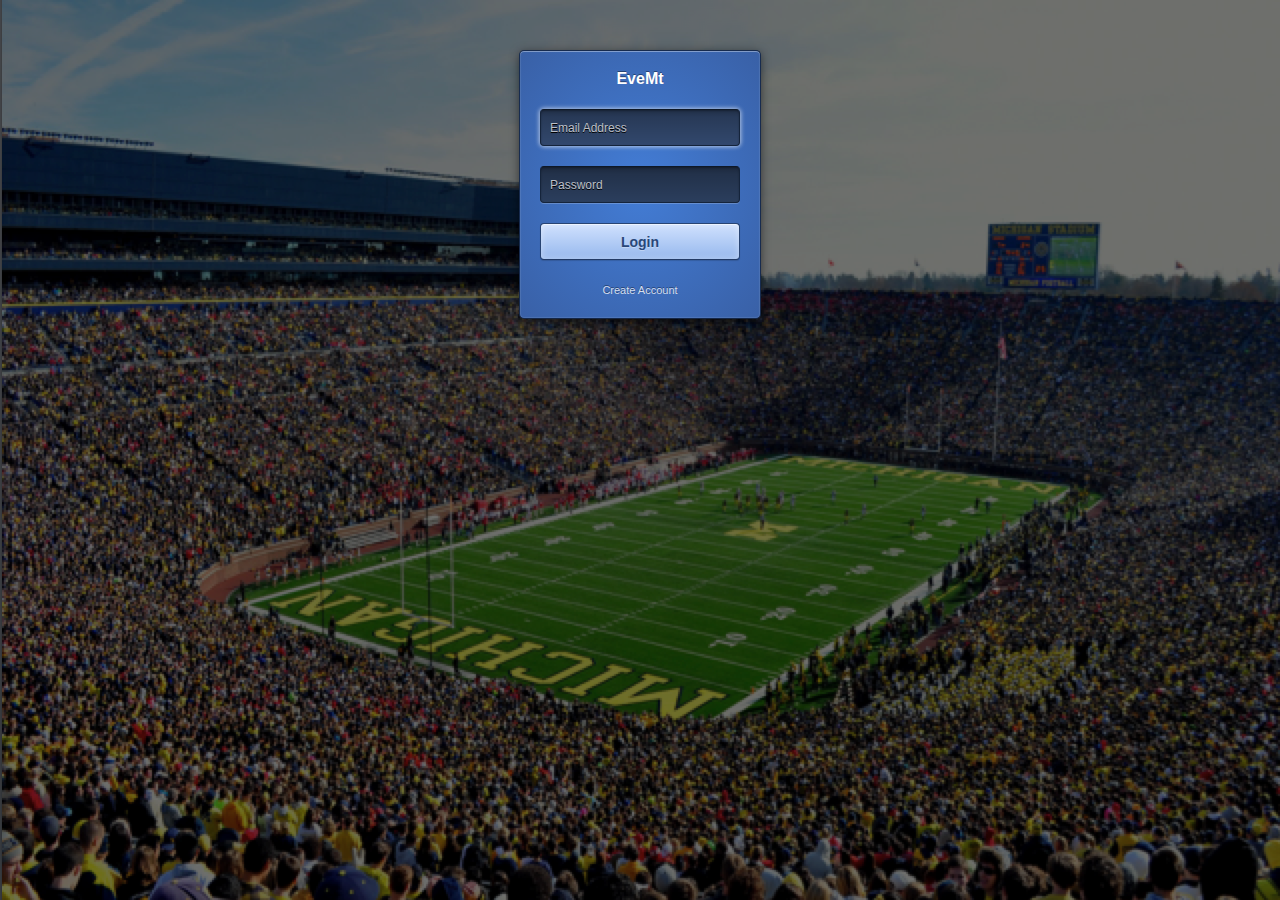
<file: index.html>
<!DOCTYPE html>
<!--[if lt IE 7]> <html class="lt-ie9 lt-ie8 lt-ie7" lang="en"> <![endif]-->
<!--[if IE 7]> <html class="lt-ie9 lt-ie8" lang="en"> <![endif]-->
<!--[if IE 8]> <html class="lt-ie9" lang="en"> <![endif]-->
<!--[if gt IE 8]><!-->
<html lang="en">
<!--<![endif]-->

<head>
    <meta charset="utf-8">
    <meta http-equiv="X-UA-Compatible" content="IE=edge,chrome=1">
    <title>EveMt Login Form</title>
    <link rel="stylesheet" href="css/style.css">
    <script type="text/javascript" src="http://www.parsecdn.com/js/parse-latest.js"></script>

    <!--[if lt IE 9]><script src="//html5shim.googlecode.com/svn/trunk/html5.js"></script><![endif]-->

    <script type="text/javascript">
        Parse.initialize("ceajBSmAu77xOiu9Bki5uO11YFc7G6Xr0kqHTrvu", "EWFhdSHaW1Da1ua68a4NtN2NrVwi1GohZhjL22Ti");

        function signUp() {
            event.preventDefault();
            var user = new Parse.User();
            Parse.User.logIn(document.getElementById("username-val").value, document.getElementById("password-val").value, {

                success: function(user) {
                    //go to event page
                    window.location.href = "findEvent.html";

                },
                error: function(user, error) {
                    console.log("Error: " + error.code + " " + error.message);
                    document.getElementById("invalid-login").innerHTML = "Invalid Login Credentials!";
                }
            });
        }

        function checkLoggedIn() {
            var currentUser = Parse.User.current();
            if (currentUser) {
                // do stuff with the user
                window.location.href = "findEvent.html";
            } else {
                // show the signup or login page

            }
        }
    </script>
</head>

<body background="background.png" onload="checkLoggedIn()">
    <form id="loginForm" class="login">
        <h1>EveMt</h1>
        <input type="email" name="email" class="login-input" placeholder="Email Address" id="username-val" autofocus required aria-required="true">
        <input type="password" name="password" class="login-input" placeholder="Password" id="password-val" required aria-required="true">
        <input type="submit" value="Login" class="login-submit" onclick="signUp();">
        <h1 id="invalid-login"> </h1>
        <p class="login-help"><a href="createAccount.html">Create Account</a>
        </p>
    </form>

    <script src="http://ajax.googleapis.com/ajax/libs/jquery/1.11.3/jquery.min.js"></script>
    <script src="https://maxcdn.bootstrapcdn.com/bootstrap/3.3.5/js/bootstrap.min.js"></script>


</body>

</html>
</file>
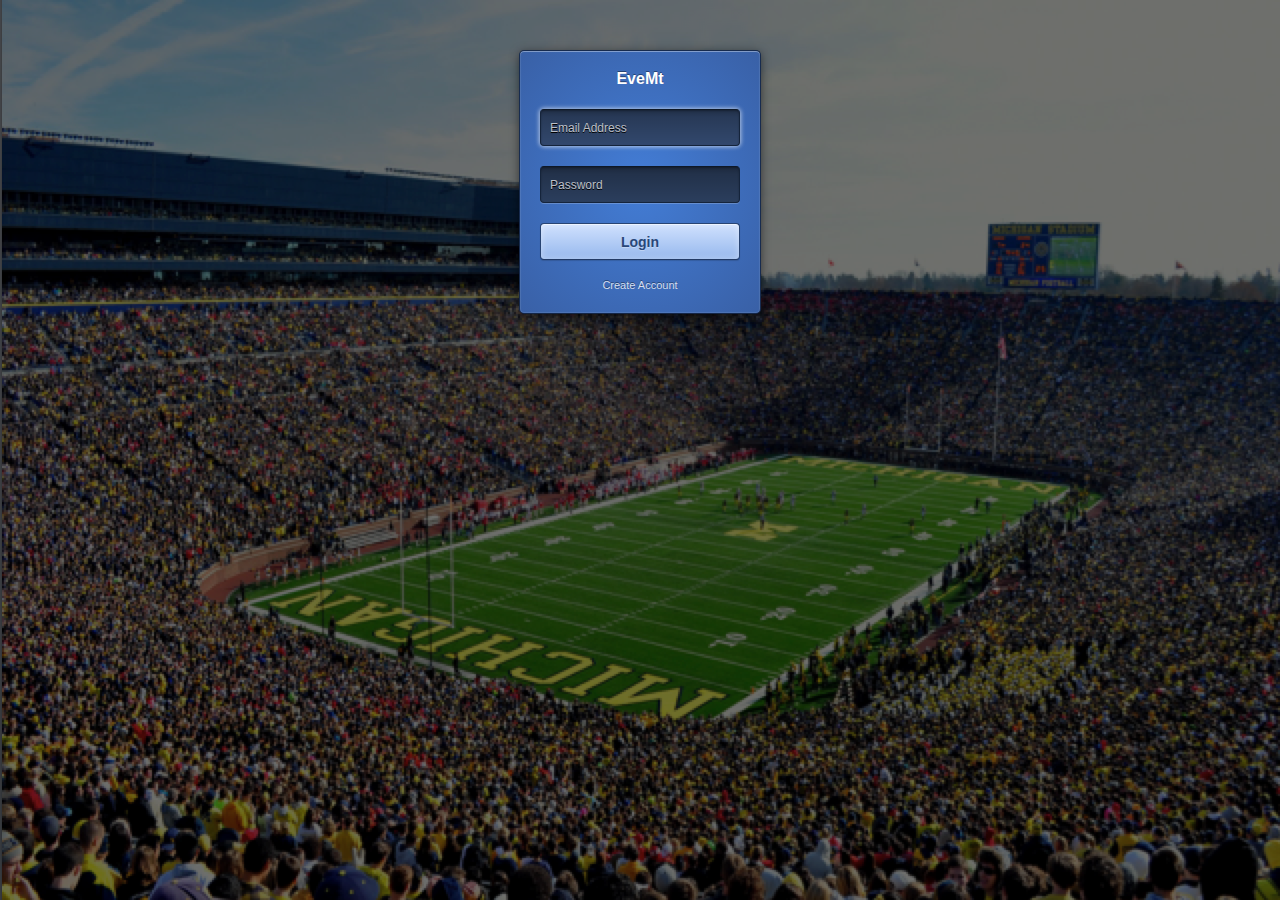
<file: login/index.html>
<!DOCTYPE html>
<!--[if lt IE 7]> <html class="lt-ie9 lt-ie8 lt-ie7" lang="en"> <![endif]-->
<!--[if IE 7]> <html class="lt-ie9 lt-ie8" lang="en"> <![endif]-->
<!--[if IE 8]> <html class="lt-ie9" lang="en"> <![endif]-->
<!--[if gt IE 8]><!--> <html lang="en"> <!--<![endif]-->
<head>
  <meta charset="utf-8">
  <meta http-equiv="X-UA-Compatible" content="IE=edge,chrome=1">
  <title>EveMt Login Form</title>
  <link rel="stylesheet" href="css/style.css">
  <!--[if lt IE 9]><script src="//html5shim.googlecode.com/svn/trunk/html5.js"></script><![endif]-->
</head>
<body background="background.png">
  <form id="loginForm" class="login">
    <h1>EveMt</h1>
    <input type="email" name="email" class="login-input" placeholder="Email Address" id="username-val" autofocus>
    <input type="password" name="password" class="login-input" placeholder="Password" id="password-val">
    <input type="submit" value="Login" class="login-submit" onclick="signUp();">
    <p class="login-help"><a href="createAccount.html">Create Account</a></p>
  </form>

  <script type = "text/javascript">
    function signUp() {
      event.preventDefault();
      Parse.User.logIn(document.getElementById("username-val").value, d
                       document.getElementById("password-val").value, {
        success: function(user) {
          // Do stuff after successful login.
          window.location.href = "home.html";
        },
        error: function(user, error) {
          // The login failed. Check error to see why.
          alert("Error: " + error.code + " " + error.message);
        }
      });
    });
  </script>
</body>
</html>
</file>
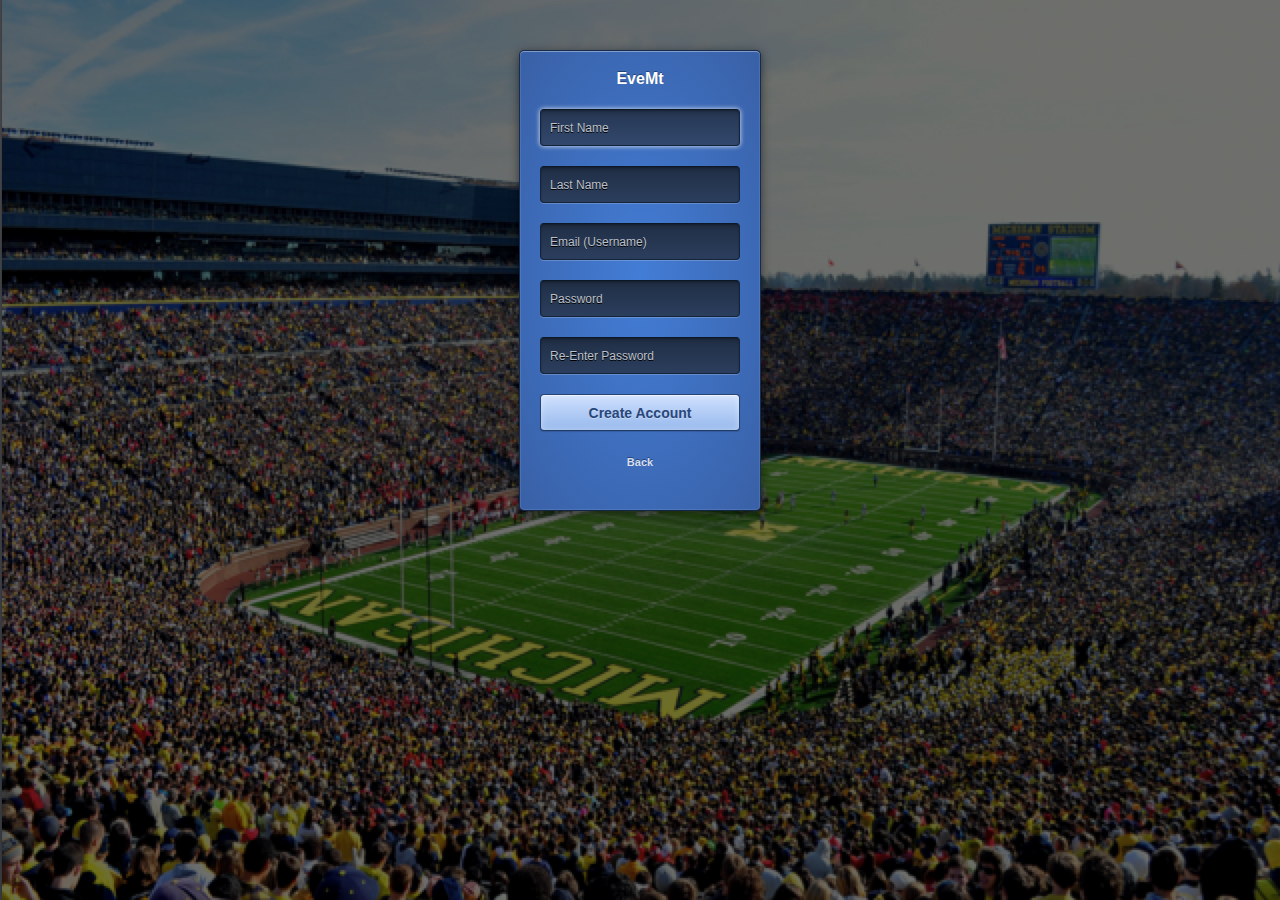
<file: createAccount.html>
<!DOCTYPE html>
<!--[if lt IE 7]> <html class="lt-ie9 lt-ie8 lt-ie7" lang="en"> <![endif]-->
<!--[if IE 7]> <html class="lt-ie9 lt-ie8" lang="en"> <![endif]-->
<!--[if IE 8]> <html class="lt-ie9" lang="en"> <![endif]-->
<!--[if gt IE 8]><!-->
<html lang="en">
<!--<![endif]-->

<head>
    <meta charset="utf-8">
    <meta http-equiv="X-UA-Compatible" content="IE=edge,chrome=1">
    <title>EveMt Create Account</title>
    <link rel="stylesheet" href="css/style.css">
    <script type="text/javascript" src="http://www.parsecdn.com/js/parse-latest.js"></script>
    <!--[if lt IE 9]><script src="//html5shim.googlecode.com/svn/trunk/html5.js"></script><![endif]-->
    <script type="text/javascript">
        function signUp() {
            if (document.getElementById("first-val").value == "" || document.getElementById("last-val").value == "") {
                document.getElementById('invalid-signup').innerHTML = "First and Last Name required!"
                return;
            }
            if (passwordChecker()) {
                event.preventDefault();
                var user = new Parse.User();
                user.set("Friends", []);
                user.set("username", document.getElementById("username-val").value);
                user.set("password", document.getElementById("password-val").value);
                user.set("email", document.getElementById("username-val").value);
                user.set("myEvents", []);
                user.set("notGoing", []);
                user.signUp(null, {
                    success: function(user) {
                        //go to event page
                        console.log("Success");
                        window.location.href = "findEvent.html";
                    },
                    error: function(user, error) {
                        alert("Error: " + error.code + " " + error.message);
                    }
                });
            } else {
                //passwords are not the same
                document.getElementById('invalid-signup').innerHTML = "Passwords Do Not Match!"
            }
        }
    </script>
</head>

<body background="background.png">
    <form class="login">
        <h1>EveMt</h1>
        <input type="firstname" name="firstname" class="login-input" placeholder="First Name" id="first-val" autofocus aria-required="true">
        <input type="lastname" name="lastname" class="login-input" placeholder="Last Name" id="last-val" aria-required="true">
        <input type="email" name="email" class="login-input" placeholder="Email (Username)" id="username-val" required aria-required="true" pattern="^[a-zA-Z0-9_]{3,}$">
        <input type="password" name="password" class="login-input" placeholder="Password" id="password-val" required aria-required="true" pattern="(?=^.{5,15}$)(?=.*\d)(?=.*[a-z])(?!.*\s).*$">
        <input type="password" name="confirm password" class="login-input" placeholder="Re-Enter Password" id="reenterpassword-val" required aria-required="true" pattern="(?=^.{5,15}$)(?=.*\d)(?=.*[a-z])(?!.*\s).*$">
        <input type="submit" onclick="signUp();" value="Create Account" class="login-submit">
        <h1 id='invalid-signup'> <h1>
    <p class="login-help"><a href="index.html">Back</a></p>
  </form>


  <script src="http://ajax.googleapis.com/ajax/libs/jquery/1.11.3/jquery.min.js"></script>
   <script src="https://maxcdn.bootstrapcdn.com/bootstrap/3.3.5/js/bootstrap.min.js"></script>
   <script type="text/javascript">
      Parse.initialize("ceajBSmAu77xOiu9Bki5uO11YFc7G6Xr0kqHTrvu", "EWFhdSHaW1Da1ua68a4NtN2NrVwi1GohZhjL22Ti");
      
      
      function passwordChecker() {
        pass1 = document.getElementById("password-val").value;
        pass2 = document.getElementById("reenterpassword-val").value;
        if (pass1 == pass2) {
          return true;
        }
        return false;
      }
   </script>
</body>
</html>
</file>
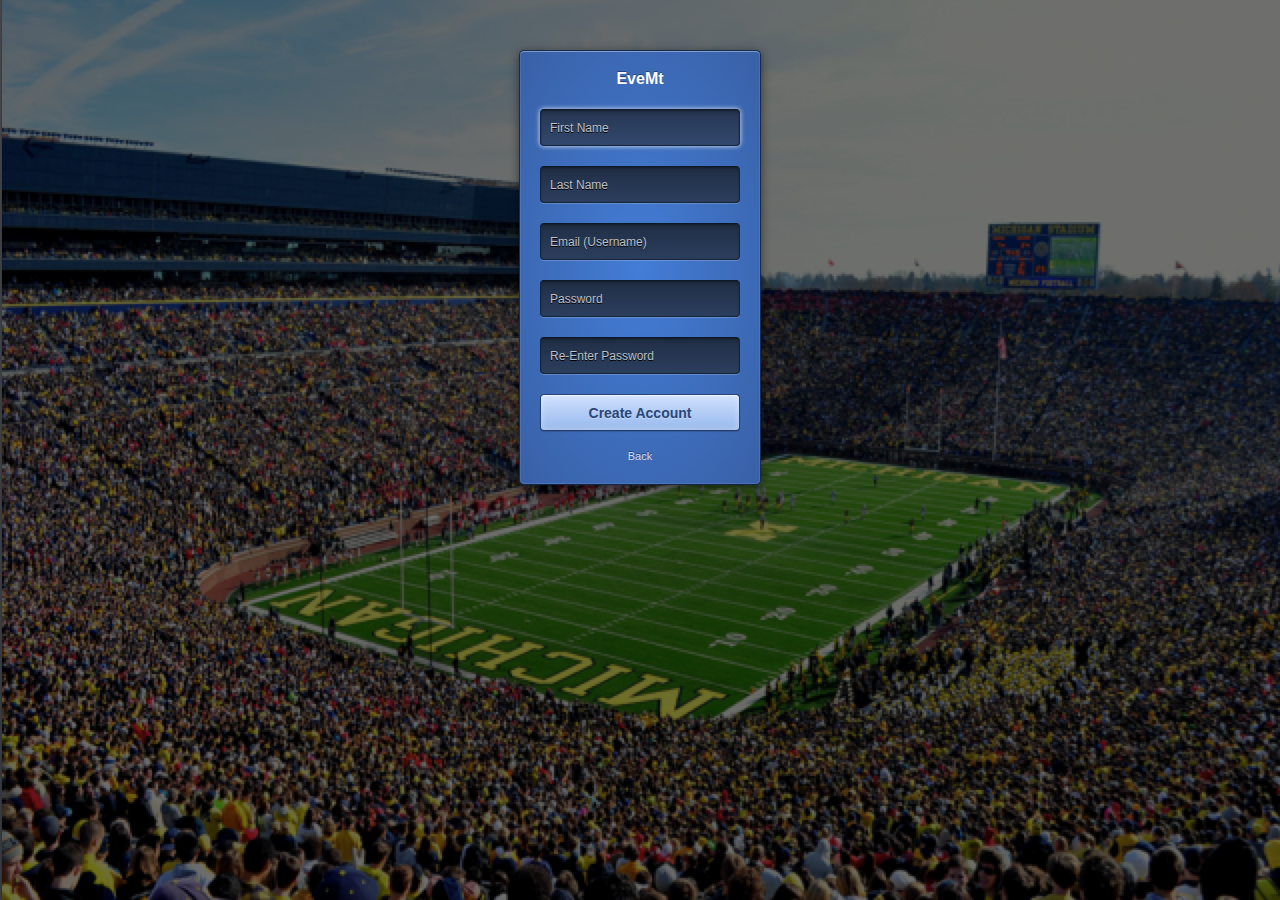
<file: login/createaccount.html>
<!DOCTYPE html>
<!--[if lt IE 7]> <html class="lt-ie9 lt-ie8 lt-ie7" lang="en"> <![endif]-->
<!--[if IE 7]> <html class="lt-ie9 lt-ie8" lang="en"> <![endif]-->
<!--[if IE 8]> <html class="lt-ie9" lang="en"> <![endif]-->
<!--[if gt IE 8]><!--> <html lang="en"> <!--<![endif]-->
<head>
  <meta charset="utf-8">
  <meta http-equiv="X-UA-Compatible" content="IE=edge,chrome=1">
  <title>EveMt Create Account</title>
  <link rel="stylesheet" href="css/style.css">
  <script type="text/javascript" src="http://www.parsecdn.com/js/parse-latest.js"></script>
  <!--[if lt IE 9]><script src="//html5shim.googlecode.com/svn/trunk/html5.js"></script><![endif]-->
  <script type="text/javascript">
      function signUp(){
        event.preventDefault(); 
        var user = new Parse.User();
        console.log("Hello"); 
        user.set("username", document.getElementById("username-val").value);
        user.set("password", document.getElementById("password-val").value);
        user.set("email", document.getElementById("username-val").value);
        user.signUp(null, {
          success: function(user){
            //go to event page
            console.log("Success"); 
            window.location.href = "home.html";
          },
          error: function(user,error){
            alert("Error: " + error.code + " " + error.message);
          }
        });
      } 
      
   </script>
</head>
<body background="background.png">
  <form class="login">
    <h1>EveMt</h1>
    <input type="firstname" name="firstname" class="login-input" placeholder="First Name" autofocus>
    <input type="lastname" name="lastname" class="login-input" placeholder="Last Name">
    <input type="email" name="email" class="login-input" placeholder="Email (Username)" id = "username-val">
    <input type="password" name="password" class="login-input" placeholder="Password" id = "password-val">
    <input type="password" name="confirm password" class="login-input" placeholder="Re-Enter Password">
    <input type="submit" onclick="signUp();" value="Create Account" class="login-submit">
    <p class="login-help"><a href="index.html">Back</a></p>
  </form>


  <script src="http://ajax.googleapis.com/ajax/libs/jquery/1.11.3/jquery.min.js"></script>
   <script src="https://maxcdn.bootstrapcdn.com/bootstrap/3.3.5/js/bootstrap.min.js"></script>
   <script type="text/javascript">
      Parse.initialize("ceajBSmAu77xOiu9Bki5uO11YFc7G6Xr0kqHTrvu", "EWFhdSHaW1Da1ua68a4NtN2NrVwi1GohZhjL22Ti");
      
      
      function passwordChecker() {
      vpass = document.registration.passid.value; 
      vpass2 = document.registration.passid2.value;
      if (vpass2.localeCompare(vpass) == 0) {
      return true;
      }
      return false;
      }
   </script>
</body>
</html>
</file>
<file: css/style.css>
html, body, div, span, applet, object, iframe,
h1, h2, h3, h4, h5, h6, p, blockquote, pre,
a, abbr, acronym, address, big, cite, code,
del, dfn, em, img, ins, kbd, q, s, samp,
small, strike, strong, sub, sup, tt, var,
b, u, i, center,
dl, dt, dd, ol, ul, li,
fieldset, form, label, legend,
table, caption, tbody, tfoot, thead, tr, th, td,
article, aside, canvas, details, embed,
figure, figcaption, footer, header, hgroup,
menu, nav, output, ruby, section, summary,
time, mark, audio, video {
  margin: 0;
  padding: 0;
  border: 0;
  font-size: 100%;
  font: inherit;
  vertical-align: baseline;
}

article, aside, details, figcaption, figure,
footer, header, hgroup, menu, nav, section {
  display: block;
}

body {
  line-height: 1;
}

ol, ul {
  list-style: none;
}

blockquote, q {
  quotes: none;
}

blockquote:before, blockquote:after,
q:before, q:after {
  content: '';
  content: none;
}

table {
  border-collapse: collapse;
  border-spacing: 0;
}

.about {
  margin: 70px auto 40px;
  padding: 8px;
  width: 260px;
  font: 10px/18px 'Lucida Grande', Arial, sans-serif;
  color: #bbb;
  text-align: center;
  text-shadow: 0 -1px rgba(0, 0, 0, 0.3);
  background: #383838;
  background: rgba(34, 34, 34, 0.8);
  border-radius: 4px;
  background-image: -webkit-linear-gradient(top, rgba(0, 0, 0, 0), rgba(0, 0, 0, 0.3));
  background-image: -moz-linear-gradient(top, rgba(0, 0, 0, 0), rgba(0, 0, 0, 0.3));
  background-image: -o-linear-gradient(top, rgba(0, 0, 0, 0), rgba(0, 0, 0, 0.3));
  background-image: linear-gradient(to bottom, rgba(0, 0, 0, 0), rgba(0, 0, 0, 0.3));
  -webkit-box-shadow: inset 0 0 0 1px rgba(0, 0, 0, 0.2), 0 0 6px rgba(0, 0, 0, 0.4);
  box-shadow: inset 0 0 0 1px rgba(0, 0, 0, 0.2), 0 0 6px rgba(0, 0, 0, 0.4);
}
.about a {
  color: #eee;
  text-decoration: none;
  border-radius: 2px;
  -webkit-transition: background 0.1s;
  -moz-transition: background 0.1s;
  -o-transition: background 0.1s;
  transition: background 0.1s;
}
.about a:hover {
  text-decoration: none;
  background: #555;
  background: rgba(255, 255, 255, 0.15);
}

.about-links {
  height: 30px;
}
.about-links > a {
  float: left;
  width: 50%;
  line-height: 30px;
  font-size: 12px;
}

.about-author {
  margin-top: 5px;
}
.about-author > a {
  padding: 1px 3px;
  margin: 0 -1px;
}

/*
 * Copyright (c) 2013 Thibaut Courouble
 * http://www.cssflow.com
 *
 * Licensed under the MIT License:
 * http://www.opensource.org/licenses/mit-license.php
 */
::-moz-focus-inner {
  padding: 0;
  border: 0;
}

:-moz-placeholder {
  color: #bcc0c8 !important;
}

::-webkit-input-placeholder {
  color: #bcc0c8;
}

:-ms-input-placeholder {
  color: #bcc0c8 !important;
}

body {
  font: 12px/20px 'Lucida Grande', Verdana, sans-serif;
  color: #404040;
  /*background: #ebc9a2;*/
}

input, textarea, select, label {
  font-family: inherit;
  font-size: 12px;
  -webkit-box-sizing: border-box;
  -moz-box-sizing: border-box;
  box-sizing: border-box;
}

.login {
  margin: 50px auto;
  padding: 18px 20px;
  width: 200px;
  background: #3f65b7;
  background-clip: padding-box;
  border: 1px solid #172b4e;
  border-bottom-color: #142647;
  border-radius: 5px;
  background-image: -webkit-radial-gradient(cover, #437dd6, #3960a6);
  background-image: -moz-radial-gradient(cover, #437dd6, #3960a6);
  background-image: -o-radial-gradient(cover, #437dd6, #3960a6);
  background-image: radial-gradient(cover, #437dd6, #3960a6);
  -webkit-box-shadow: inset 0 1px rgba(255, 255, 255, 0.3), inset 0 0 1px 1px rgba(255, 255, 255, 0.1), 0 2px 10px rgba(0, 0, 0, 0.5);
  box-shadow: inset 0 1px rgba(255, 255, 255, 0.3), inset 0 0 1px 1px rgba(255, 255, 255, 0.1), 0 2px 10px rgba(0, 0, 0, 0.5);
}
.login > h1 {
  margin-bottom: 20px;
  font-size: 16px;
  font-weight: bold;
  color: white;
  text-align: center;
  text-shadow: 0 -1px rgba(0, 0, 0, 0.4);
}

.login-input {
  display: block;
  width: 100%;
  height: 37px;
  margin-bottom: 20px;
  padding: 0 9px;
  color: white;
  text-shadow: 0 1px black;
  background: #2b3e5d;
  border: 1px solid #15243b;
  border-top-color: #0d1827;
  border-radius: 4px;
  background-image: -webkit-linear-gradient(top, rgba(0, 0, 0, 0.35), rgba(0, 0, 0, 0.2) 20%, rgba(0, 0, 0, 0));
  background-image: -moz-linear-gradient(top, rgba(0, 0, 0, 0.35), rgba(0, 0, 0, 0.2) 20%, rgba(0, 0, 0, 0));
  background-image: -o-linear-gradient(top, rgba(0, 0, 0, 0.35), rgba(0, 0, 0, 0.2) 20%, rgba(0, 0, 0, 0));
  background-image: linear-gradient(to bottom, rgba(0, 0, 0, 0.35), rgba(0, 0, 0, 0.2) 20%, rgba(0, 0, 0, 0));
  -webkit-box-shadow: inset 0 1px 2px rgba(0, 0, 0, 0.3), 0 1px rgba(255, 255, 255, 0.2);
  box-shadow: inset 0 1px 2px rgba(0, 0, 0, 0.3), 0 1px rgba(255, 255, 255, 0.2);
}
.login-input:focus {
  outline: 0;
  background-color: #32486d;
  -webkit-box-shadow: inset 0 1px 2px rgba(0, 0, 0, 0.3), 0 0 4px 1px rgba(255, 255, 255, 0.6);
  box-shadow: inset 0 1px 2px rgba(0, 0, 0, 0.3), 0 0 4px 1px rgba(255, 255, 255, 0.6);
}
.lt-ie9 .login-input {
  line-height: 35px;
}

.login-submit {
  display: block;
  width: 100%;
  height: 37px;
  margin-bottom: 15px;
  font-size: 14px;
  font-weight: bold;
  color: #294779;
  text-align: center;
  text-shadow: 0 1px rgba(255, 255, 255, 0.3);
  background: #adcbfa;
  background-clip: padding-box;
  border: 1px solid #284473;
  border-bottom-color: #223b66;
  border-radius: 4px;
  cursor: pointer;
  background-image: -webkit-linear-gradient(top, #d0e1fe, #96b8ed);
  background-image: -moz-linear-gradient(top, #d0e1fe, #96b8ed);
  background-image: -o-linear-gradient(top, #d0e1fe, #96b8ed);
  background-image: linear-gradient(to bottom, #d0e1fe, #96b8ed);
  -webkit-box-shadow: inset 0 1px rgba(255, 255, 255, 0.5), inset 0 0 7px rgba(255, 255, 255, 0.4), 0 1px 1px rgba(0, 0, 0, 0.15);
  box-shadow: inset 0 1px rgba(255, 255, 255, 0.5), inset 0 0 7px rgba(255, 255, 255, 0.4), 0 1px 1px rgba(0, 0, 0, 0.15);
}
.login-submit:active {
  background: #a4c2f3;
  -webkit-box-shadow: inset 0 1px 5px rgba(0, 0, 0, 0.4), 0 1px rgba(255, 255, 255, 0.1);
  box-shadow: inset 0 1px 5px rgba(0, 0, 0, 0.4), 0 1px rgba(255, 255, 255, 0.1);
}

.login-help {
  text-align: center;
}
.login-help > a {
  font-size: 11px;
  color: #d4deef;
  text-decoration: none;
  text-shadow: 0 -1px rgba(0, 0, 0, 0.4);
}
.login-help > a:hover {
  text-decoration: underline;
}
</file>
<file: login/css/style.css>
html, body, div, span, applet, object, iframe,
h1, h2, h3, h4, h5, h6, p, blockquote, pre,
a, abbr, acronym, address, big, cite, code,
del, dfn, em, img, ins, kbd, q, s, samp,
small, strike, strong, sub, sup, tt, var,
b, u, i, center,
dl, dt, dd, ol, ul, li,
fieldset, form, label, legend,
table, caption, tbody, tfoot, thead, tr, th, td,
article, aside, canvas, details, embed,
figure, figcaption, footer, header, hgroup,
menu, nav, output, ruby, section, summary,
time, mark, audio, video {
  margin: 0;
  padding: 0;
  border: 0;
  font-size: 100%;
  font: inherit;
  vertical-align: baseline;
}

article, aside, details, figcaption, figure,
footer, header, hgroup, menu, nav, section {
  display: block;
}

body {
  line-height: 1;
}

ol, ul {
  list-style: none;
}

blockquote, q {
  quotes: none;
}

blockquote:before, blockquote:after,
q:before, q:after {
  content: '';
  content: none;
}

table {
  border-collapse: collapse;
  border-spacing: 0;
}

.about {
  margin: 70px auto 40px;
  padding: 8px;
  width: 260px;
  font: 10px/18px 'Lucida Grande', Arial, sans-serif;
  color: #bbb;
  text-align: center;
  text-shadow: 0 -1px rgba(0, 0, 0, 0.3);
  background: #383838;
  background: rgba(34, 34, 34, 0.8);
  border-radius: 4px;
  background-image: -webkit-linear-gradient(top, rgba(0, 0, 0, 0), rgba(0, 0, 0, 0.3));
  background-image: -moz-linear-gradient(top, rgba(0, 0, 0, 0), rgba(0, 0, 0, 0.3));
  background-image: -o-linear-gradient(top, rgba(0, 0, 0, 0), rgba(0, 0, 0, 0.3));
  background-image: linear-gradient(to bottom, rgba(0, 0, 0, 0), rgba(0, 0, 0, 0.3));
  -webkit-box-shadow: inset 0 0 0 1px rgba(0, 0, 0, 0.2), 0 0 6px rgba(0, 0, 0, 0.4);
  box-shadow: inset 0 0 0 1px rgba(0, 0, 0, 0.2), 0 0 6px rgba(0, 0, 0, 0.4);
}
.about a {
  color: #eee;
  text-decoration: none;
  border-radius: 2px;
  -webkit-transition: background 0.1s;
  -moz-transition: background 0.1s;
  -o-transition: background 0.1s;
  transition: background 0.1s;
}
.about a:hover {
  text-decoration: none;
  background: #555;
  background: rgba(255, 255, 255, 0.15);
}

.about-links {
  height: 30px;
}
.about-links > a {
  float: left;
  width: 50%;
  line-height: 30px;
  font-size: 12px;
}

.about-author {
  margin-top: 5px;
}
.about-author > a {
  padding: 1px 3px;
  margin: 0 -1px;
}

/*
 * Copyright (c) 2013 Thibaut Courouble
 * http://www.cssflow.com
 *
 * Licensed under the MIT License:
 * http://www.opensource.org/licenses/mit-license.php
 */
::-moz-focus-inner {
  padding: 0;
  border: 0;
}

:-moz-placeholder {
  color: #bcc0c8 !important;
}

::-webkit-input-placeholder {
  color: #bcc0c8;
}

:-ms-input-placeholder {
  color: #bcc0c8 !important;
}

body {
  font: 12px/20px 'Lucida Grande', Verdana, sans-serif;
  color: #404040;
  /*background: #ebc9a2;*/
}

input, textarea, select, label {
  font-family: inherit;
  font-size: 12px;
  -webkit-box-sizing: border-box;
  -moz-box-sizing: border-box;
  box-sizing: border-box;
}

.login {
  margin: 50px auto;
  padding: 18px 20px;
  width: 200px;
  background: #3f65b7;
  background-clip: padding-box;
  border: 1px solid #172b4e;
  border-bottom-color: #142647;
  border-radius: 5px;
  background-image: -webkit-radial-gradient(cover, #437dd6, #3960a6);
  background-image: -moz-radial-gradient(cover, #437dd6, #3960a6);
  background-image: -o-radial-gradient(cover, #437dd6, #3960a6);
  background-image: radial-gradient(cover, #437dd6, #3960a6);
  -webkit-box-shadow: inset 0 1px rgba(255, 255, 255, 0.3), inset 0 0 1px 1px rgba(255, 255, 255, 0.1), 0 2px 10px rgba(0, 0, 0, 0.5);
  box-shadow: inset 0 1px rgba(255, 255, 255, 0.3), inset 0 0 1px 1px rgba(255, 255, 255, 0.1), 0 2px 10px rgba(0, 0, 0, 0.5);
}
.login > h1 {
  margin-bottom: 20px;
  font-size: 16px;
  font-weight: bold;
  color: white;
  text-align: center;
  text-shadow: 0 -1px rgba(0, 0, 0, 0.4);
}

.login-input {
  display: block;
  width: 100%;
  height: 37px;
  margin-bottom: 20px;
  padding: 0 9px;
  color: white;
  text-shadow: 0 1px black;
  background: #2b3e5d;
  border: 1px solid #15243b;
  border-top-color: #0d1827;
  border-radius: 4px;
  background-image: -webkit-linear-gradient(top, rgba(0, 0, 0, 0.35), rgba(0, 0, 0, 0.2) 20%, rgba(0, 0, 0, 0));
  background-image: -moz-linear-gradient(top, rgba(0, 0, 0, 0.35), rgba(0, 0, 0, 0.2) 20%, rgba(0, 0, 0, 0));
  background-image: -o-linear-gradient(top, rgba(0, 0, 0, 0.35), rgba(0, 0, 0, 0.2) 20%, rgba(0, 0, 0, 0));
  background-image: linear-gradient(to bottom, rgba(0, 0, 0, 0.35), rgba(0, 0, 0, 0.2) 20%, rgba(0, 0, 0, 0));
  -webkit-box-shadow: inset 0 1px 2px rgba(0, 0, 0, 0.3), 0 1px rgba(255, 255, 255, 0.2);
  box-shadow: inset 0 1px 2px rgba(0, 0, 0, 0.3), 0 1px rgba(255, 255, 255, 0.2);
}
.login-input:focus {
  outline: 0;
  background-color: #32486d;
  -webkit-box-shadow: inset 0 1px 2px rgba(0, 0, 0, 0.3), 0 0 4px 1px rgba(255, 255, 255, 0.6);
  box-shadow: inset 0 1px 2px rgba(0, 0, 0, 0.3), 0 0 4px 1px rgba(255, 255, 255, 0.6);
}
.lt-ie9 .login-input {
  line-height: 35px;
}

.login-submit {
  display: block;
  width: 100%;
  height: 37px;
  margin-bottom: 15px;
  font-size: 14px;
  font-weight: bold;
  color: #294779;
  text-align: center;
  text-shadow: 0 1px rgba(255, 255, 255, 0.3);
  background: #adcbfa;
  background-clip: padding-box;
  border: 1px solid #284473;
  border-bottom-color: #223b66;
  border-radius: 4px;
  cursor: pointer;
  background-image: -webkit-linear-gradient(top, #d0e1fe, #96b8ed);
  background-image: -moz-linear-gradient(top, #d0e1fe, #96b8ed);
  background-image: -o-linear-gradient(top, #d0e1fe, #96b8ed);
  background-image: linear-gradient(to bottom, #d0e1fe, #96b8ed);
  -webkit-box-shadow: inset 0 1px rgba(255, 255, 255, 0.5), inset 0 0 7px rgba(255, 255, 255, 0.4), 0 1px 1px rgba(0, 0, 0, 0.15);
  box-shadow: inset 0 1px rgba(255, 255, 255, 0.5), inset 0 0 7px rgba(255, 255, 255, 0.4), 0 1px 1px rgba(0, 0, 0, 0.15);
}
.login-submit:active {
  background: #a4c2f3;
  -webkit-box-shadow: inset 0 1px 5px rgba(0, 0, 0, 0.4), 0 1px rgba(255, 255, 255, 0.1);
  box-shadow: inset 0 1px 5px rgba(0, 0, 0, 0.4), 0 1px rgba(255, 255, 255, 0.1);
}

.login-help {
  text-align: center;
}
.login-help > a {
  font-size: 11px;
  color: #d4deef;
  text-decoration: none;
  text-shadow: 0 -1px rgba(0, 0, 0, 0.4);
}
.login-help > a:hover {
  text-decoration: underline;
}
</file>
